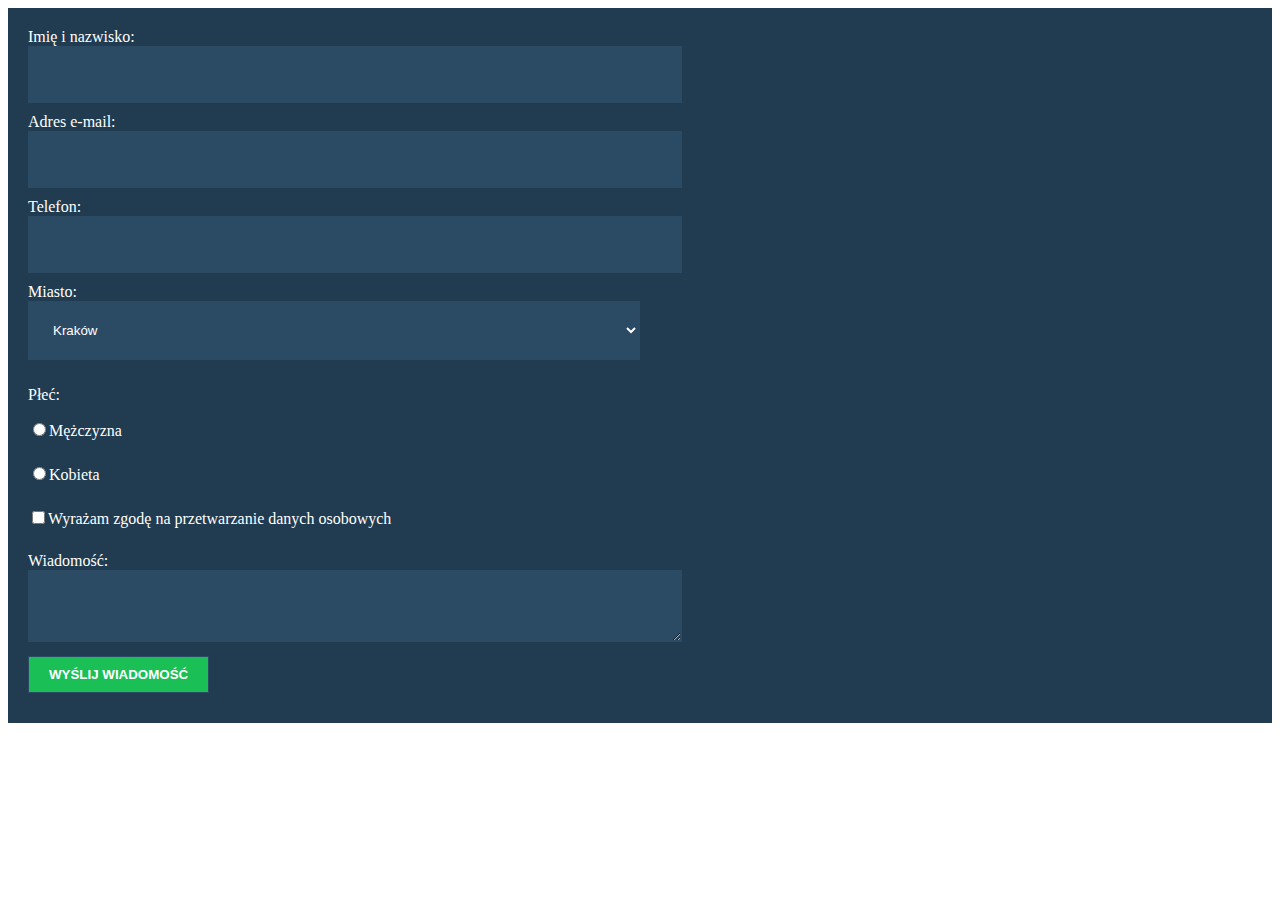
<file: 1-formularz-html5/index.html>
<!DOCTYPE html>
<html lang="en">
<head>
    <meta charset="UTF-8">
    <meta name="viewport" content="width=device-width, initial-scale=1.0">
    <title>Formularz HTML</title>
    <link rel="stylesheet" href="css/style.css">
</head>
<body>
    <form action="https://formspree.io/f/mlevnkkd" method="POST">
        
        <label for="name">Imię i nazwisko:</label>
        <input type="text" name="name" id="name"> <br>

        <label for="email">Adres e-mail:</label>
        <input type="email" name="email" id="email"> <br>

        <label for="phone">Telefon:</label>
        <input type="tel" name="phone" id="phone"> <br>

        <label for="city">Miasto:</label>
        <select name="select" id="city">
            <option value="value1">Warszawa</option> 
            <option value="value2" selected>Kraków</option>
            <option value="value3">Gdańsk</option>
        </select><br>

        <p>Płeć:</p>
        <label><input type="radio" name="gender">Mężczyzna</label> <br>
        <label><input type="radio" name="gender">Kobieta</label> <br>

        <label><input type= "checkbox" name="agreement">Wyrażam zgodę na przetwarzanie danych osobowych</label><br>

        <label for="message">Wiadomość:</label>
        <textarea name="message" id="message"></textarea> <br>

        <input type="submit" value="Wyślij wiadomość">
        
    </form>
</body>
</html>
</file>
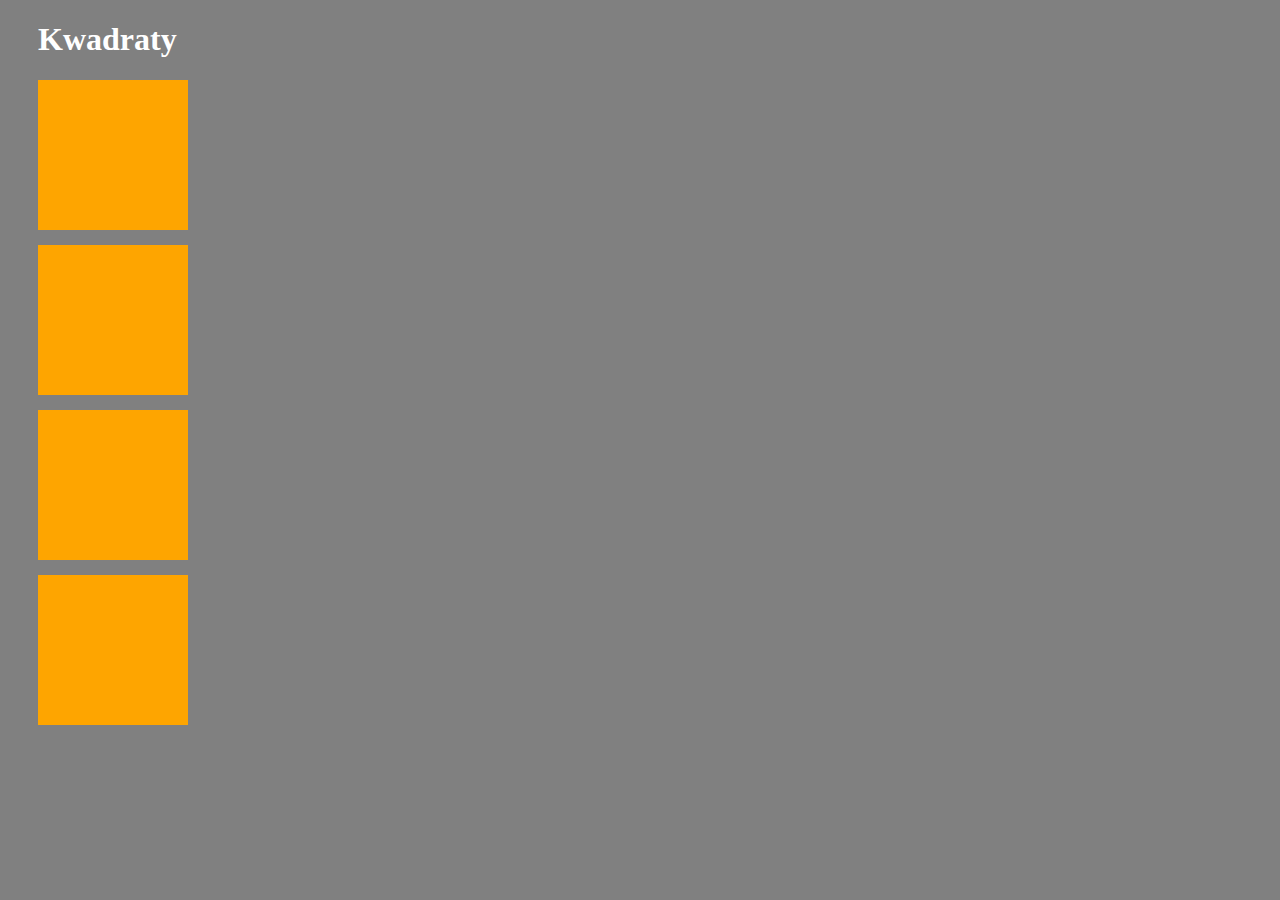
<file: 16-css-kwadraty/index.html>
<!DOCTYPE html>
<html lang="en">
<head>
    <meta charset="UTF-8">
    <meta http-equiv="X-UA-Compatible" content="IE=edge">
    <meta name="viewport" content="width=device-width, initial-scale=1.0">
    <title>Document</title>
    <link rel="stylesheet" href="CSS/style.css">
</head>
<body>
    <h1>Kwadraty</h1>
    <div>
    </div>
    <div>
    </div>
    <div>
    </div>
    <div>
    </div>
</body>
</html>
</file>
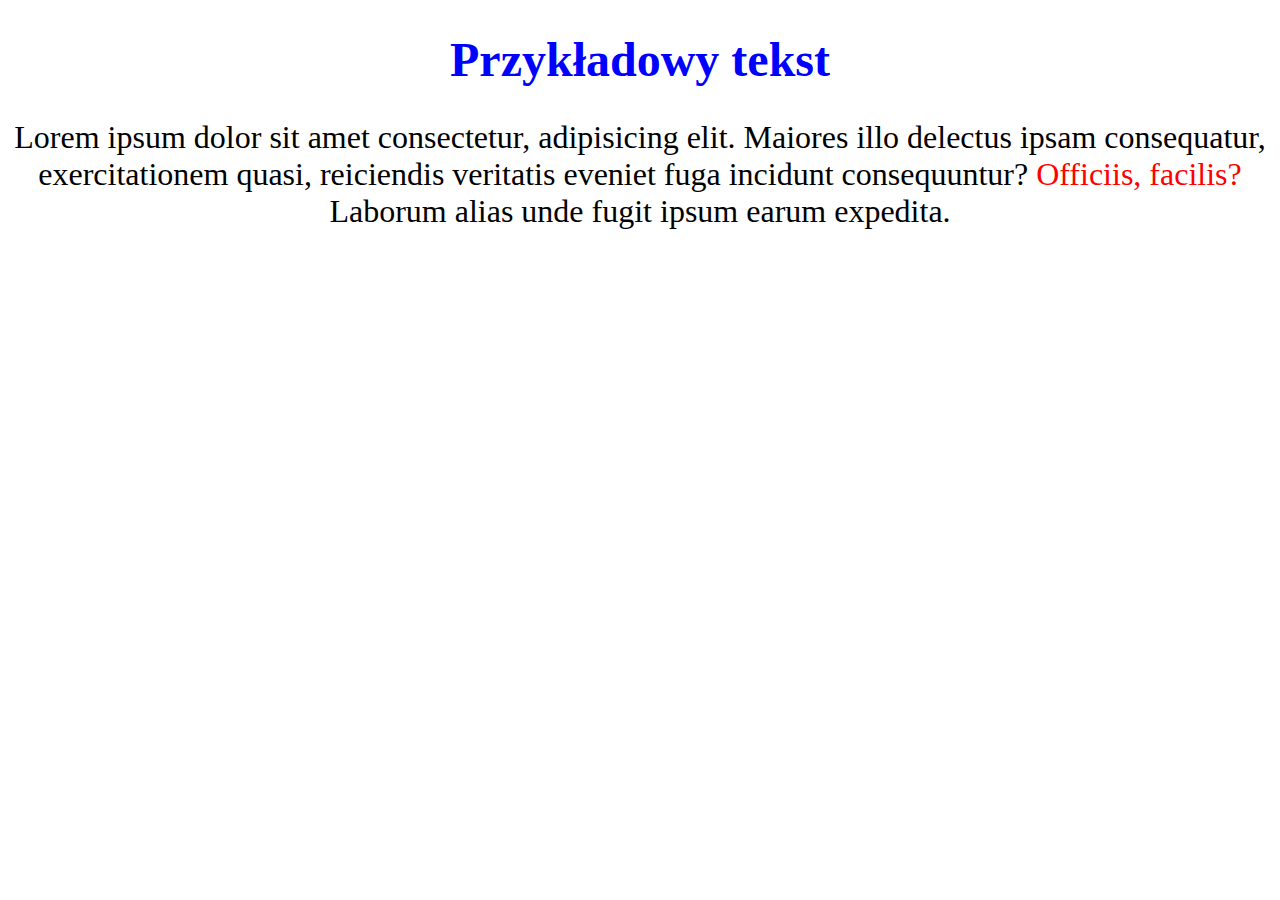
<file: 17-css-tekst/index.html>
<!DOCTYPE html>
<html lang="en">
<head>
    <meta charset="UTF-8">
    <meta http-equiv="X-UA-Compatible" content="IE=edge">
    <meta name="viewport" content="width=device-width, initial-scale=1.0">
    <title>Document</title>
    <link rel="stylesheet" href="css/style.css">
</head>
<body>
<h1>Przykładowy tekst</h1>
<p>Lorem ipsum dolor sit amet consectetur, adipisicing elit. Maiores illo delectus ipsam consequatur, exercitationem quasi, reiciendis veritatis eveniet fuga incidunt consequuntur? <span>Officiis, facilis?</span> Laborum alias unde fugit ipsum earum expedita.</p>  
</body>
</html>
</file>
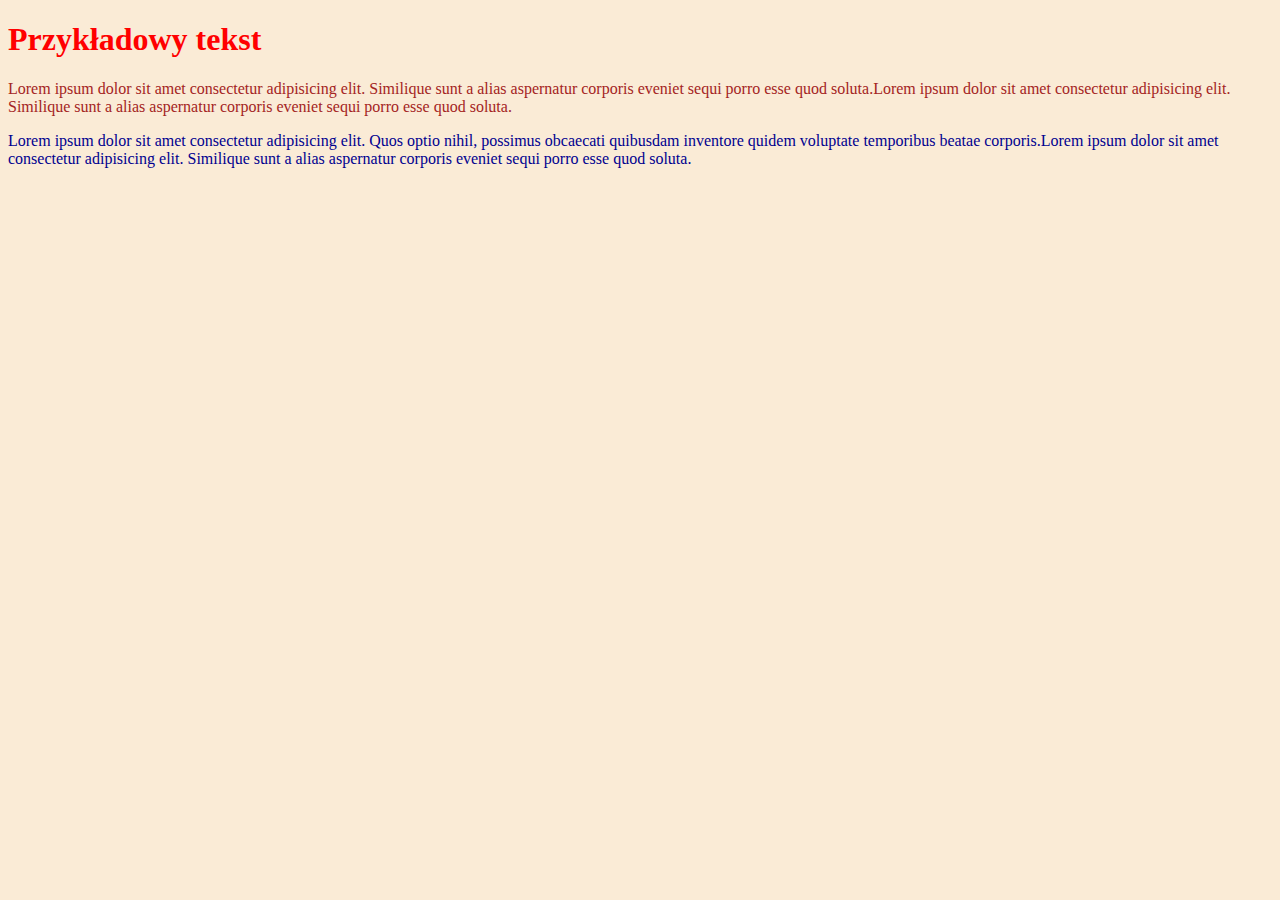
<file: 18-css-kolory/index.html>
<!DOCTYPE html>
<html lang="en">
<head>
    <meta charset="UTF-8">
    <meta http-equiv="X-UA-Compatible" content="IE=edge">
    <meta name="viewport" content="width=device-width, initial-scale=1.0">
    <title>Document</title>
    <link rel="stylesheet" href="css/style.css">
</head>
<body>
<h1>Przykładowy tekst</h1>
<p id="first">Lorem ipsum dolor sit amet consectetur adipisicing elit. Similique sunt a alias aspernatur corporis eveniet sequi porro esse quod soluta.Lorem ipsum dolor sit amet consectetur adipisicing elit. Similique sunt a alias aspernatur corporis eveniet sequi porro esse quod soluta.</p>
<p id="second">Lorem ipsum dolor sit amet consectetur adipisicing elit. Quos optio nihil, possimus obcaecati quibusdam inventore quidem voluptate temporibus beatae corporis.Lorem ipsum dolor sit amet consectetur adipisicing elit. Similique sunt a alias aspernatur corporis eveniet sequi porro esse quod soluta.</p>  
</body>
</html>
</file>
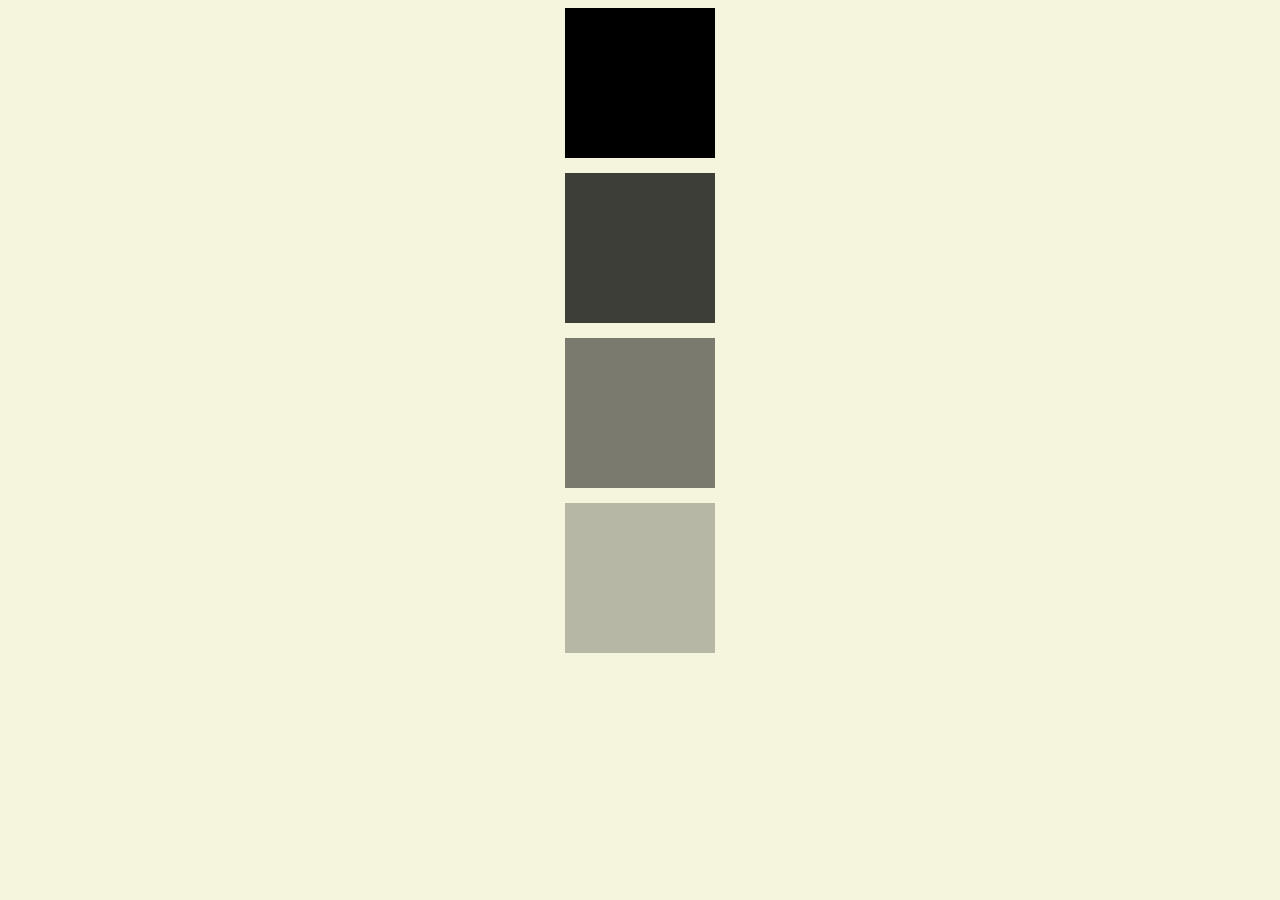
<file: 19-css-kwadraty-przezroczyste/index.html>
<!DOCTYPE html>
<html lang="en">
<head>
    <meta charset="UTF-8">
    <meta http-equiv="X-UA-Compatible" content="IE=edge">
    <meta name="viewport" content="width=device-width, initial-scale=1.0">
    <title>Document</title>
    <link rel="stylesheet" href="css/style.css">
</head>
<body>
    <div id="first" class="parametrs">
    </div>
    <div id="second" class="parametrs">
    </div>
    <div id="third" class="parametrs">
    </div>
    <div id="fourth" class="parametrs">
    </div>
</body>
</html>
</file>
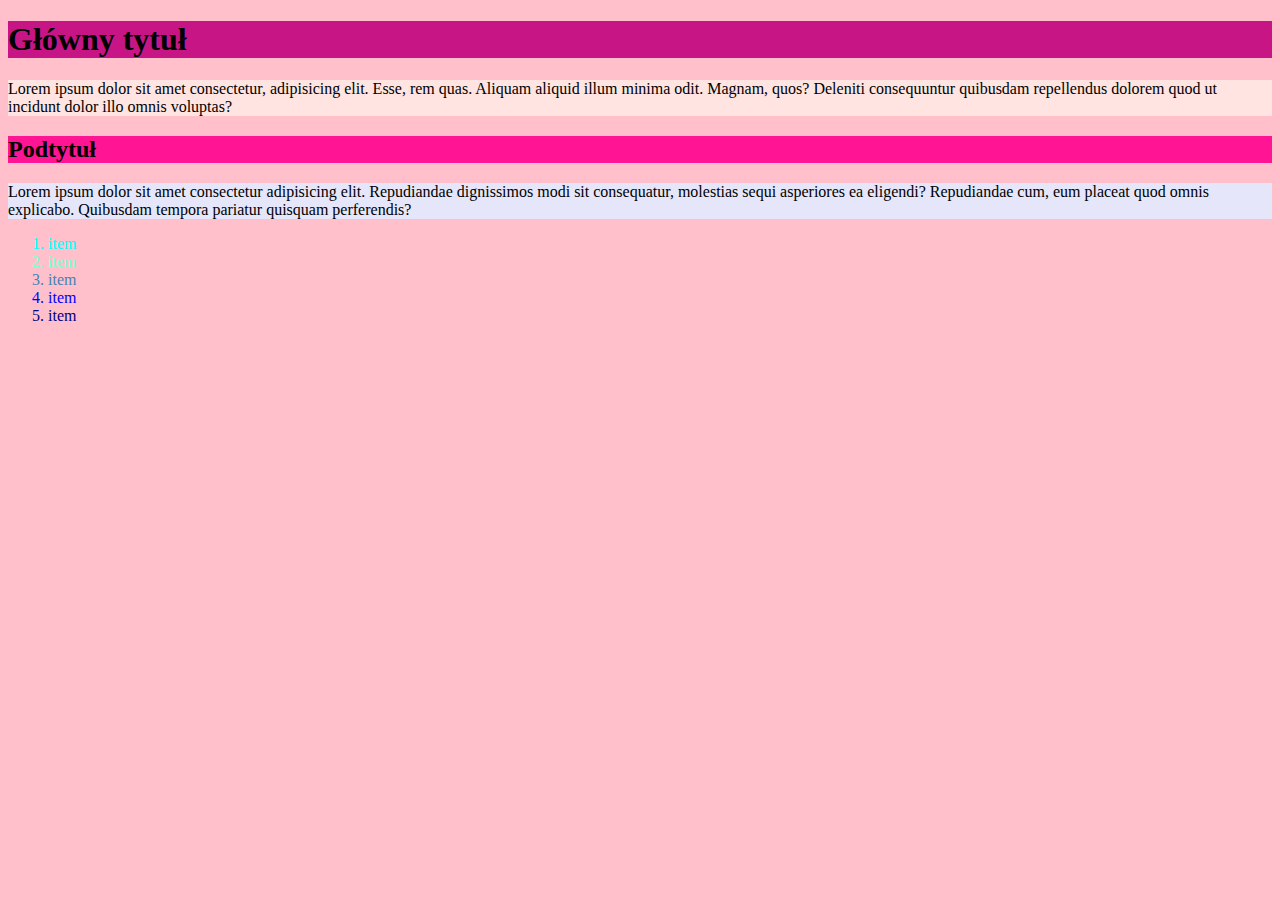
<file: 20-css-kolory-tla-i-czcionek/index.html>
<!DOCTYPE html>
<html lang="en">
<head>
    <meta charset="UTF-8">
    <meta http-equiv="X-UA-Compatible" content="IE=edge">
    <meta name="viewport" content="width=device-width, initial-scale=1.0">
    <title>Document</title>
    <link rel="stylesheet" href="css/style.css">
</head>
<body>
 <h1>Główny tytuł</h1>
 <p id="first">Lorem ipsum dolor sit amet consectetur, adipisicing elit. Esse, rem quas. Aliquam aliquid illum minima odit. Magnam, quos? Deleniti consequuntur quibusdam repellendus dolorem quod ut incidunt dolor illo omnis voluptas?</p>   
 <h2>Podtytuł</h2>
 <p id="second">Lorem ipsum dolor sit amet consectetur adipisicing elit. Repudiandae dignissimos modi sit consequatur, molestias sequi asperiores ea eligendi? Repudiandae cum, eum placeat quod omnis explicabo. Quibusdam tempora pariatur quisquam perferendis?</p>
 <ol>
    <li id="item-1">item</li>
    <li id="item-2">item</li>
    <li id="item-3">item</li>
    <li id="item-4">item</li>
    <li id="item-5">item</li>
 </ol> 

</body>
</html>
</file>
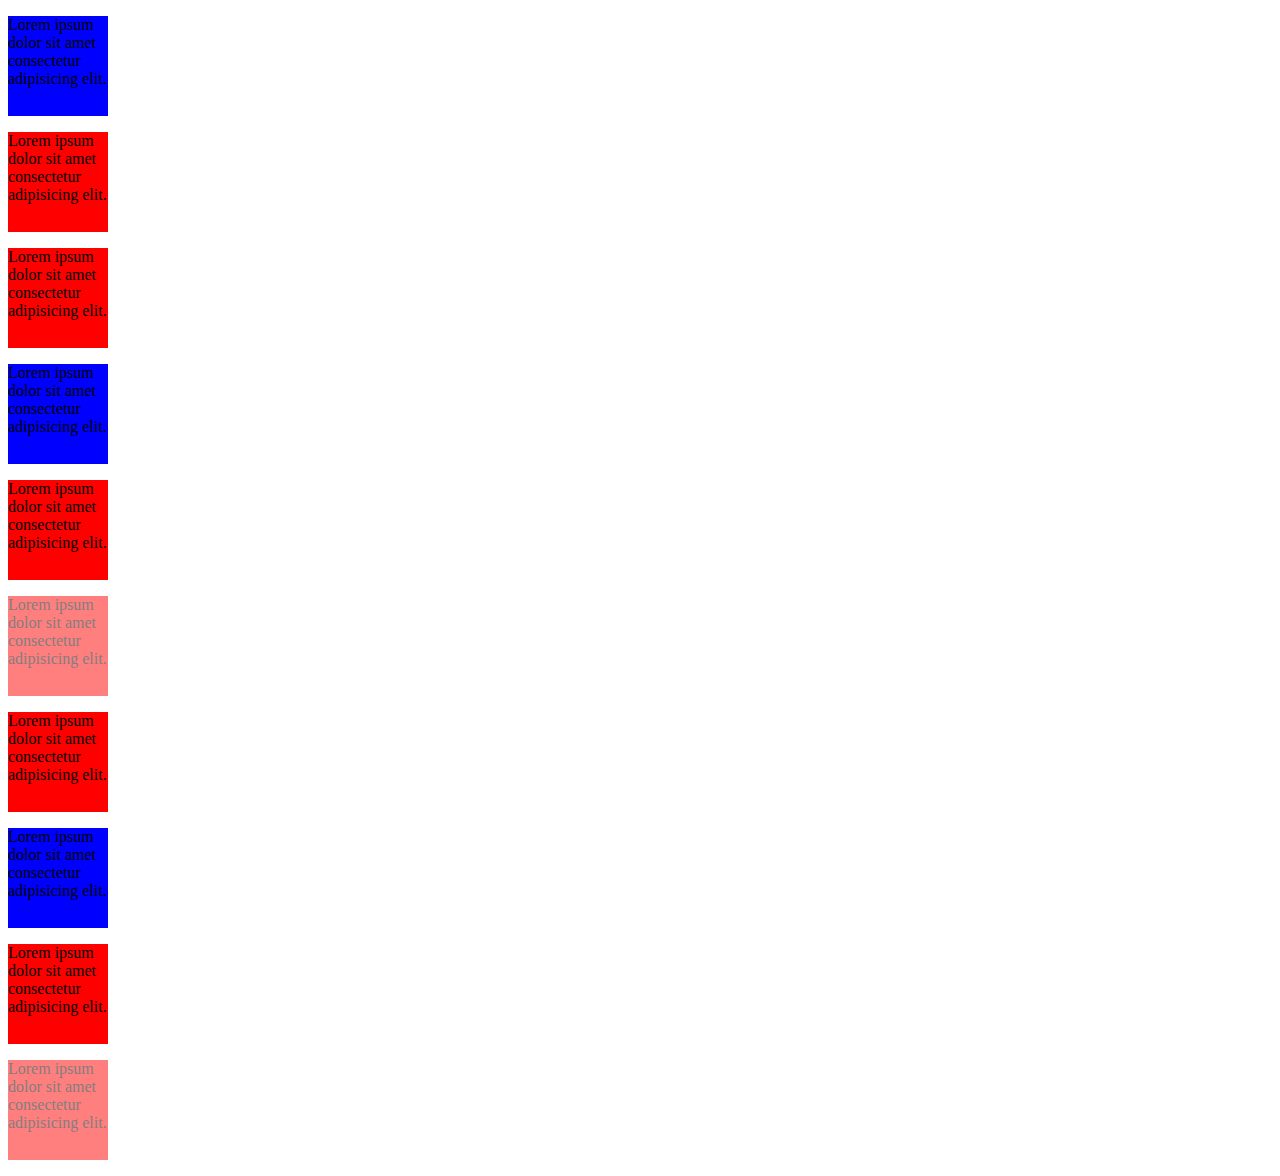
<file: 21-css-wybrane-paragrafy/index.html>
<!DOCTYPE html>
<html lang="en">
<head>
    <meta charset="UTF-8">
    <meta http-equiv="X-UA-Compatible" content="IE=edge">
    <meta name="viewport" content="width=device-width, initial-scale=1.0">
    <title>Document</title>
    <link rel="stylesheet" href="css/style.css">
</head>
<body>
<p class="blue">Lorem ipsum dolor sit amet consectetur adipisicing elit.</p>
<p>Lorem ipsum dolor sit amet consectetur adipisicing elit.</p>
<p>Lorem ipsum dolor sit amet consectetur adipisicing elit.</p>
<p class="blue">Lorem ipsum dolor sit amet consectetur adipisicing elit.</p>
<p>Lorem ipsum dolor sit amet consectetur adipisicing elit.</p>
<p class="opacity">Lorem ipsum dolor sit amet consectetur adipisicing elit.</p>
<p>Lorem ipsum dolor sit amet consectetur adipisicing elit.</p>
<p class="blue">Lorem ipsum dolor sit amet consectetur adipisicing elit.</p>
<p>Lorem ipsum dolor sit amet consectetur adipisicing elit.</p>
<p class="opacity">Lorem ipsum dolor sit amet consectetur adipisicing elit.</p>

</body>
</html>
</file>
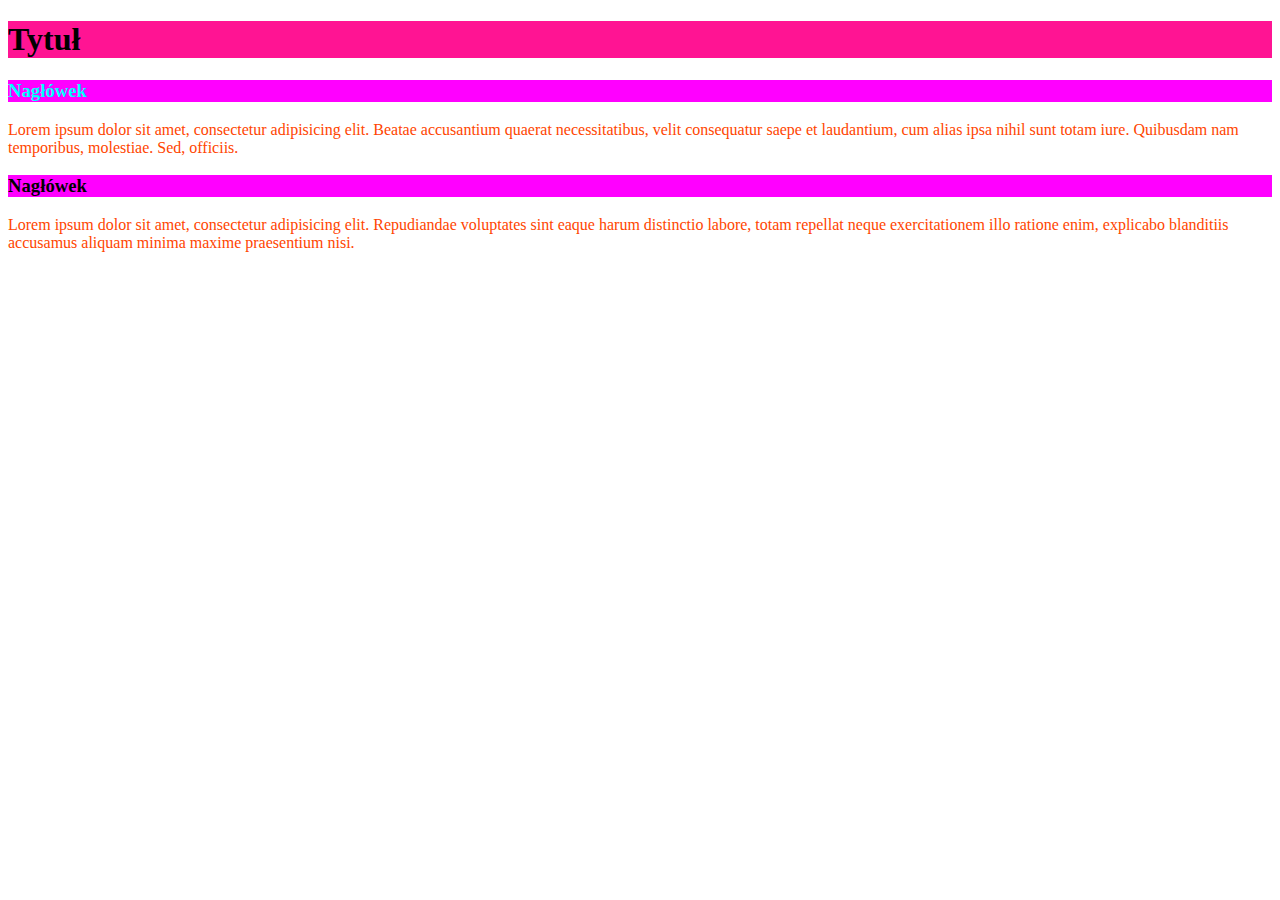
<file: 22-css-selektory-css/index.html>
<!DOCTYPE html>
<html lang="en">
<head>
    <meta charset="UTF-8">
    <meta http-equiv="X-UA-Compatible" content="IE=edge">
    <meta name="viewport" content="width=device-width, initial-scale=1.0">
    <title>Document</title>
    <link rel="stylesheet" href="css/style.css">
</head>
<body>
    <h1>Tytuł</h1>
    <h3>Nagłówek</h3>
    <p>Lorem ipsum dolor sit amet, consectetur adipisicing elit. Beatae accusantium quaerat necessitatibus, velit consequatur saepe et laudantium, cum alias ipsa nihil sunt totam iure. Quibusdam nam temporibus, molestiae. Sed, officiis.</p>
    <h3>Nagłówek</h3>
    <p>Lorem ipsum dolor sit amet, consectetur adipisicing elit. Repudiandae voluptates sint eaque harum distinctio labore, totam repellat neque exercitationem illo ratione enim, explicabo blanditiis accusamus aliquam minima maxime praesentium nisi.</p>
</body>
</html>
</file>
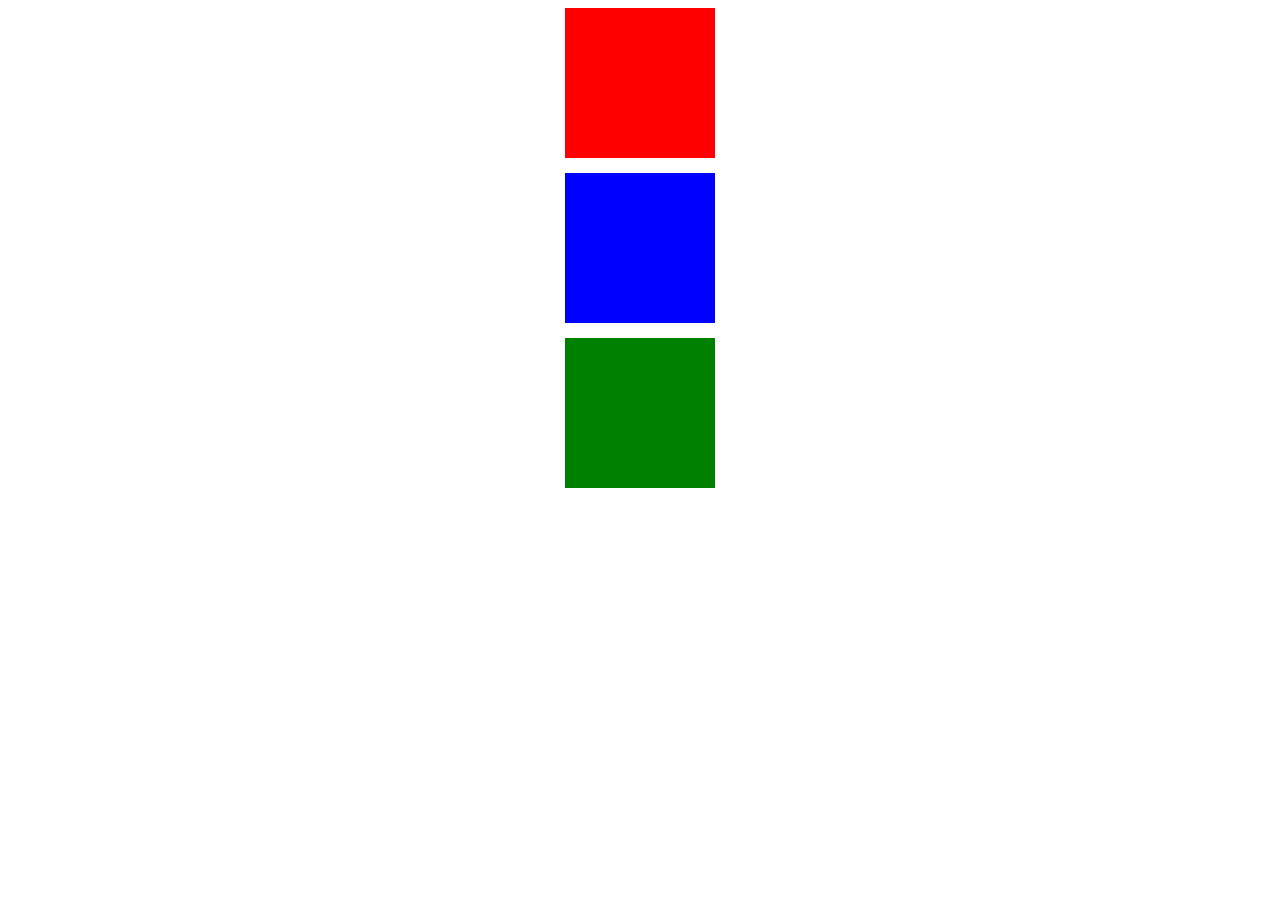
<file: 3-efekty-przejscia/index.html>
<!DOCTYPE html>
<html lang="en">
<head>
    <meta charset="UTF-8">
    <meta http-equiv="X-UA-Compatible" content="IE=edge">
    <meta name="viewport" content="width=device-width, initial-scale=1.0">
    <title>Efekty przejścia</title>
    <link rel="stylesheet" href="css/style.css">
</head>
<body>
    <div class="box red"></div>
    <div class="box blue"></div>
    <div class="box green"></div>

</body>
</html>
</file>
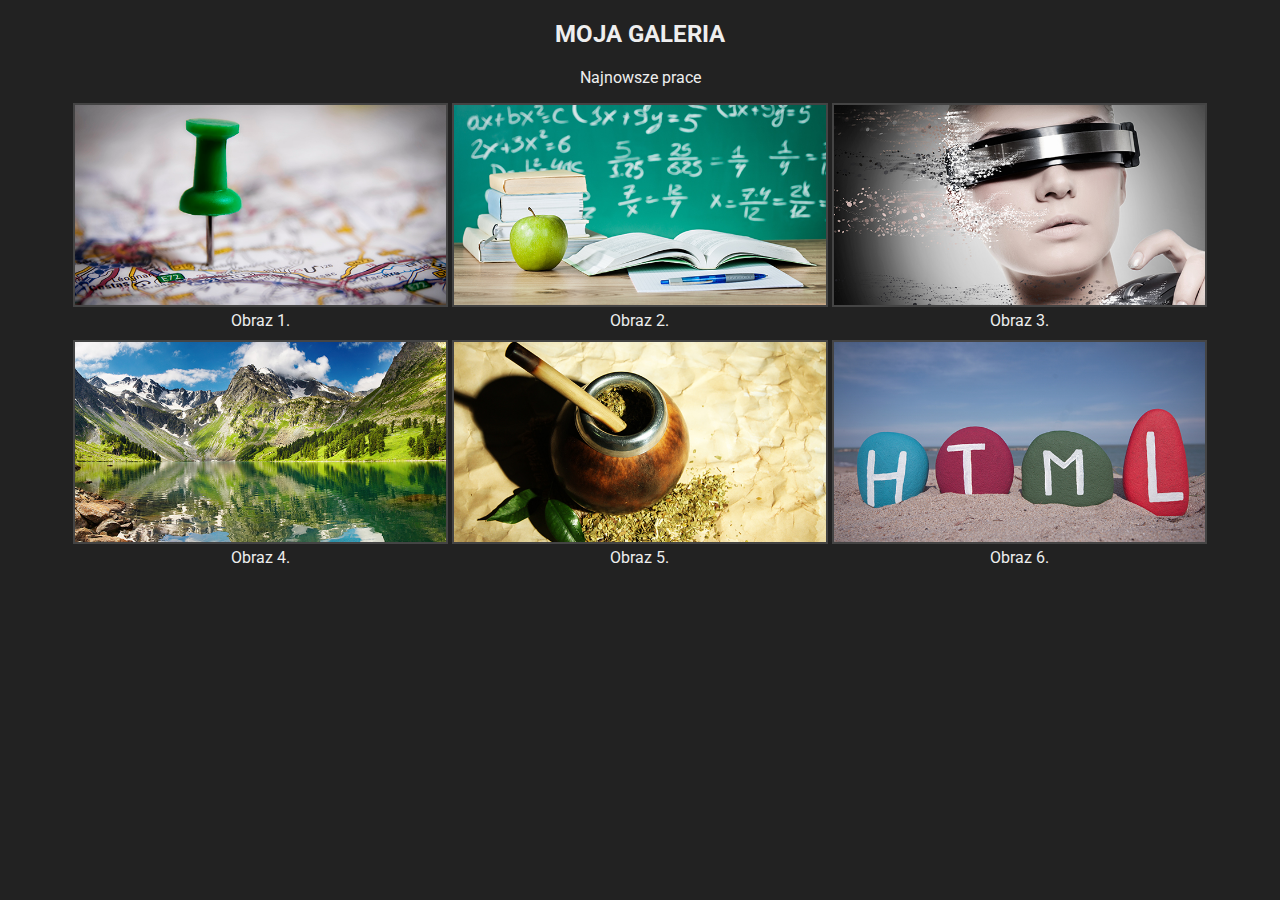
<file: 8-responsywnosc/index.html>
<!DOCTYPE html>
<html lang="en">
<head>
	<meta charset="UTF-8">
	<title>Responsive galery</title>
	<meta name="viewport" content="width=device-width">
	<link href="https://fonts.googleapis.com/css?family=Roboto:100,300,400,500,700" rel="stylesheet">
	<link rel="stylesheet" href="css/style.css">
</head>
<body>
	<section id="gallery">
		<header>
			<h2>Moja galeria</h2>
			<p>Najnowsze prace</p>
		</header>
		<figure>
			<img src="img/image1.jpg" alt="image 1">
			<figcaption>Obraz 1.</figcaption>
		</figure>
		<figure>
			<img src="img/image2.jpg" alt="image 2">
			<figcaption>Obraz 2.</figcaption>
		</figure>
		<figure>
			<img src="img/image3.jpg" alt="image 3">
			<figcaption>Obraz 3.</figcaption>
		</figure>
		<figure>
			<img src="img/image4.jpg" alt="image 4">
			<figcaption>Obraz 4.</figcaption>
		</figure>
		<figure>
			<img src="img/image5.jpg" alt="image 5">
			<figcaption>Obraz 5.</figcaption>
		</figure>
		<figure>
			<img src="img/image6.jpg" alt="image 6">
			<figcaption>Obraz 6.</figcaption>
		</figure>
	</section>
</body>
</html>
</file>
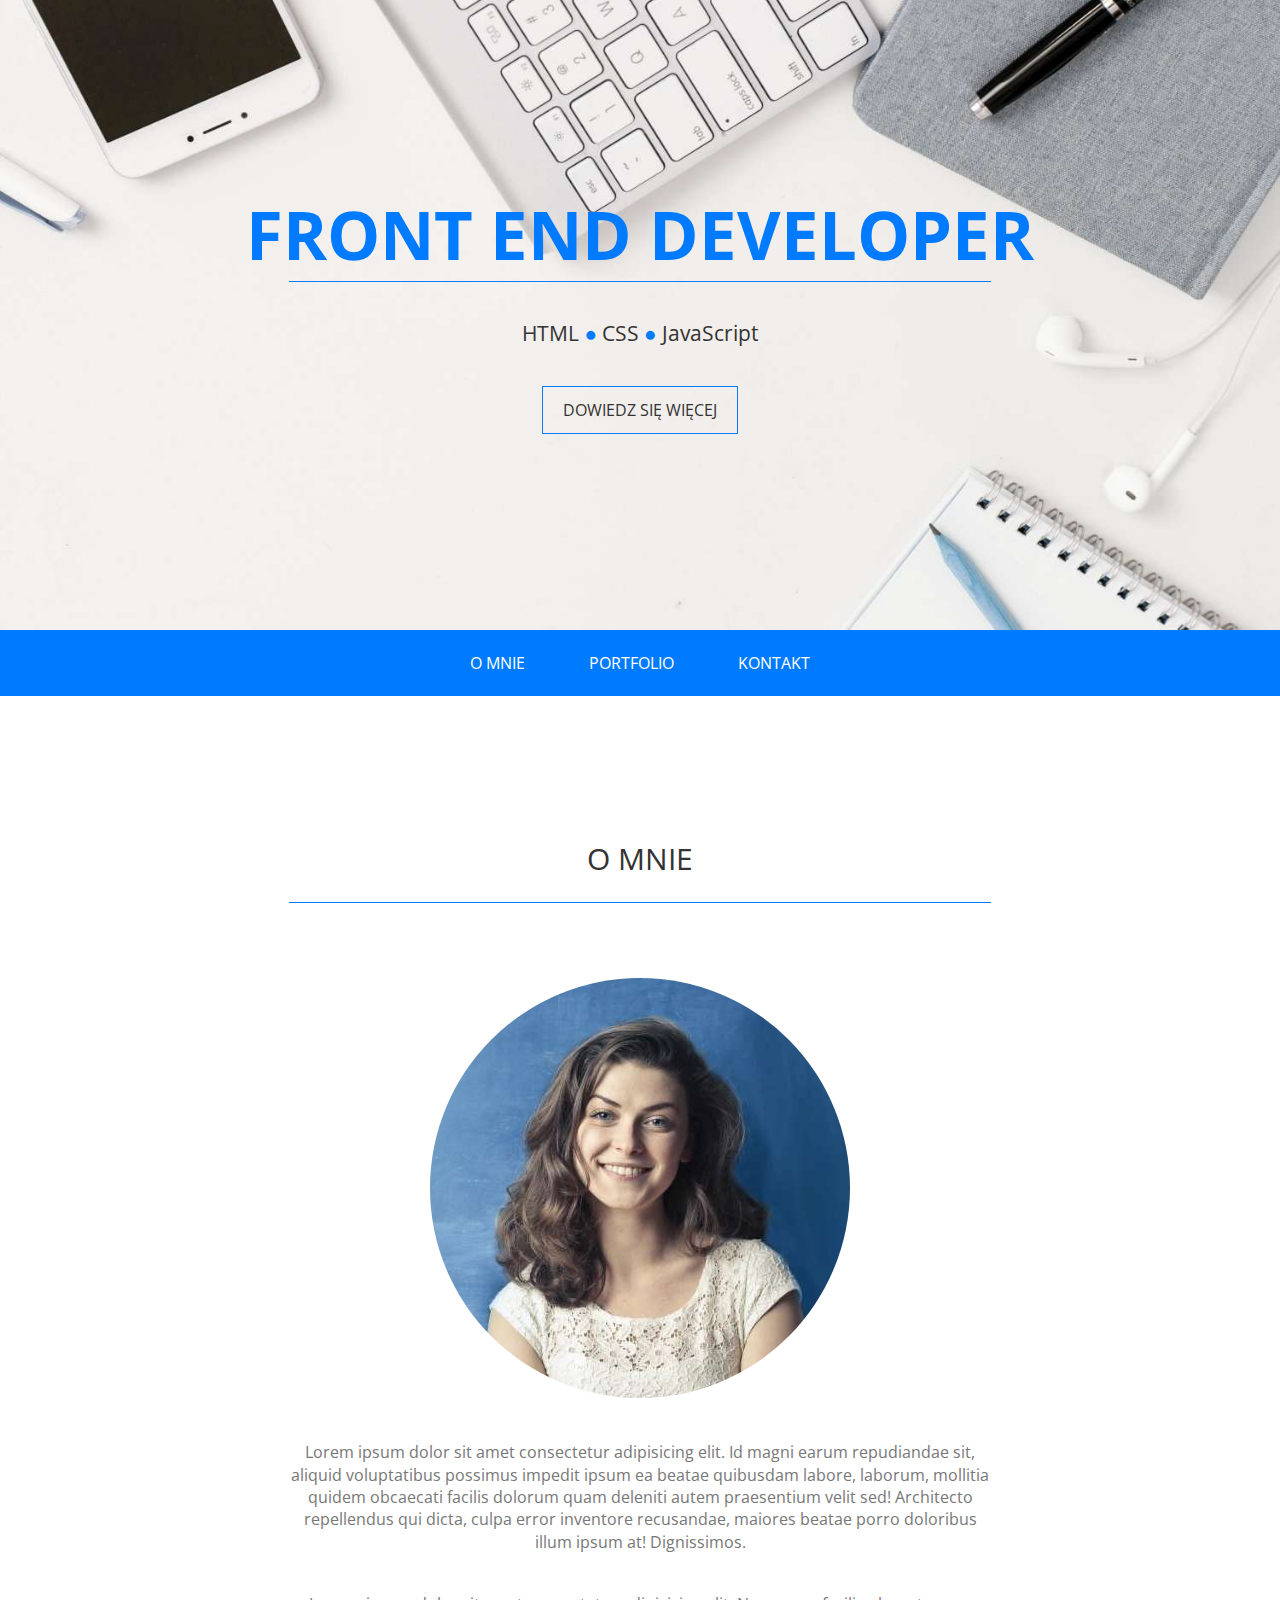
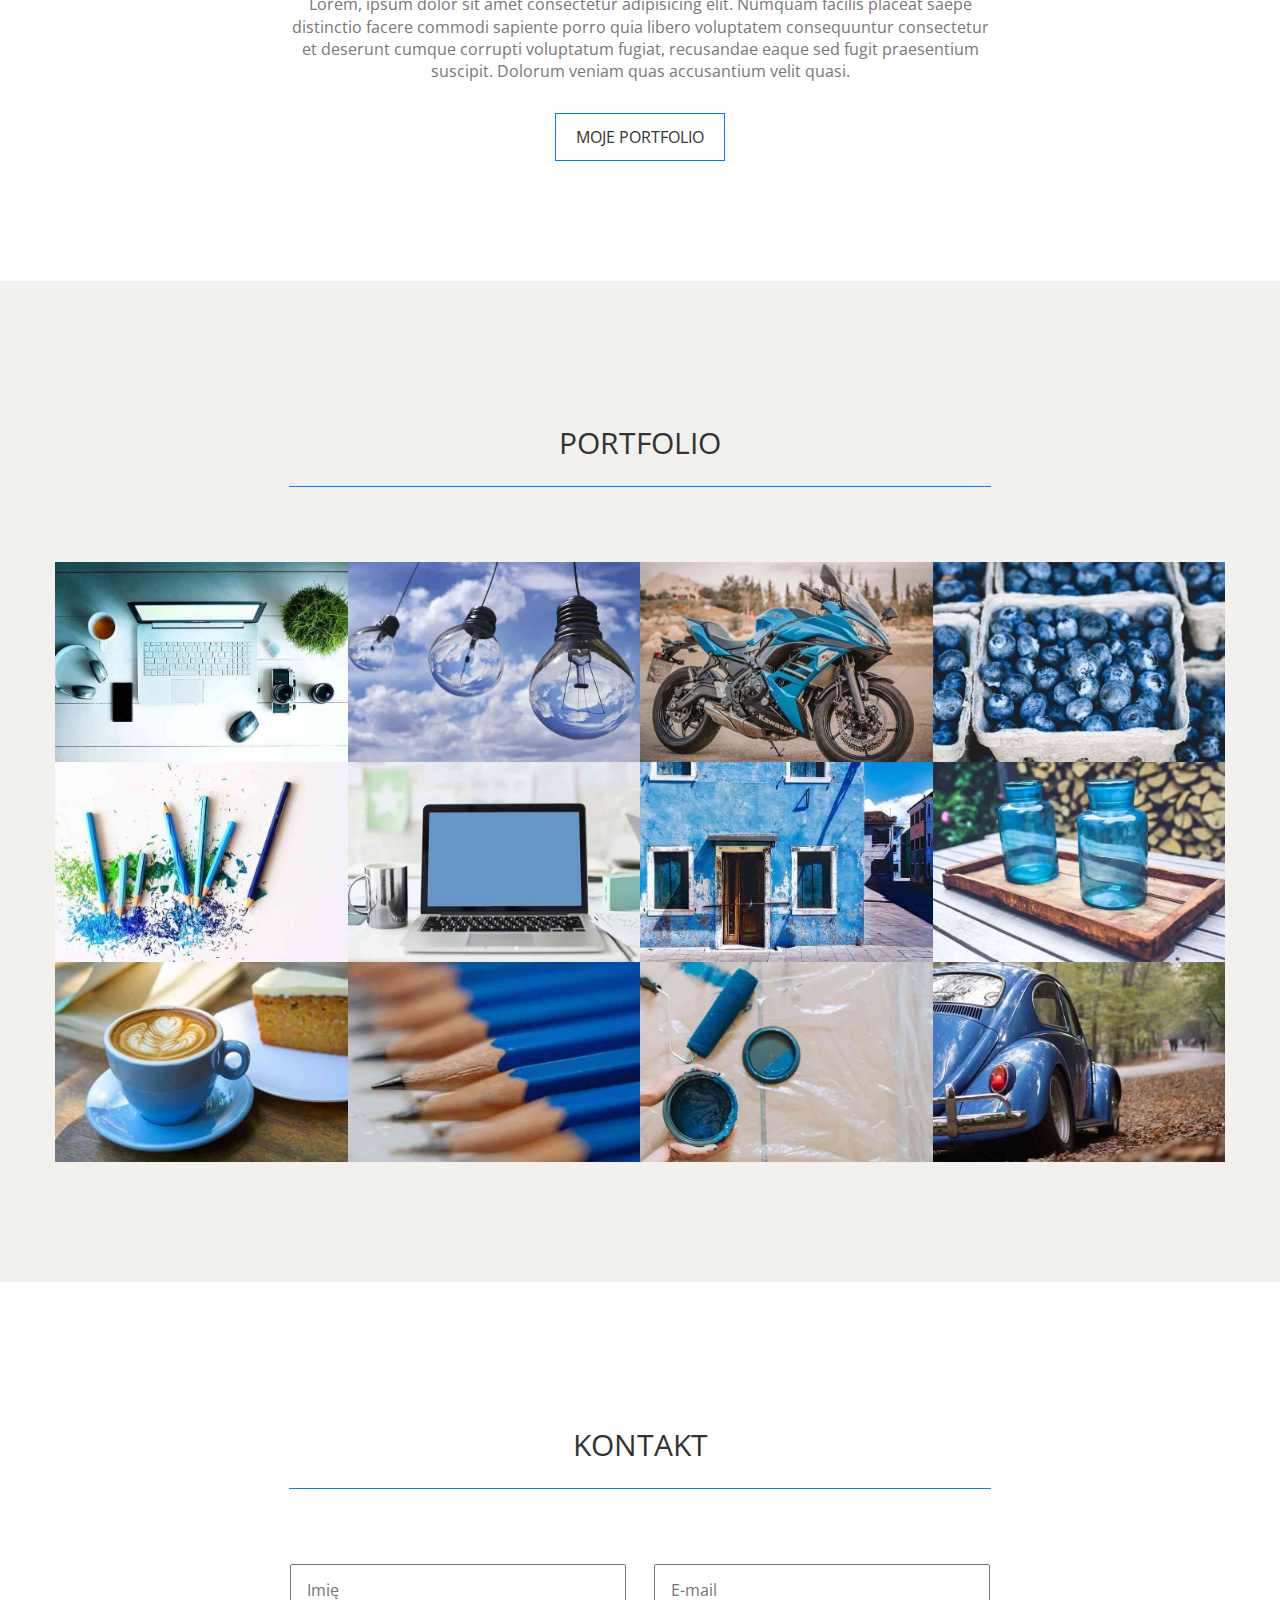
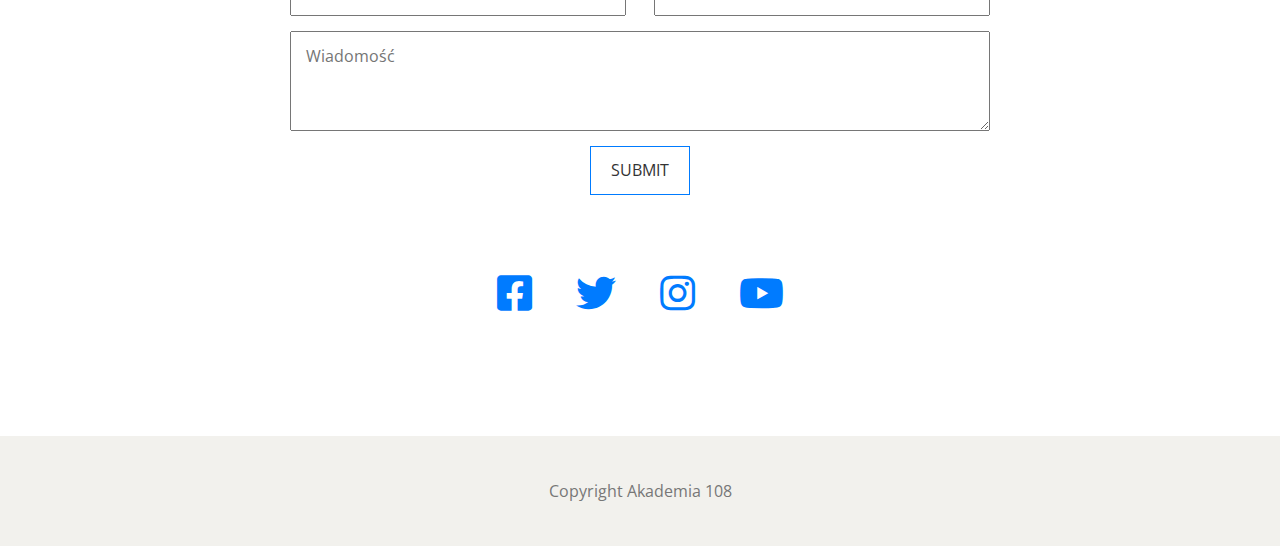
<file: 9-projekt-portfolio/index.html>
<!DOCTYPE html>
<html lang="pl">
<head>
    <meta charset="UTF-8">
    <meta http-equiv="X-UA-Compatible" content="IE=edge">
    <meta name="viewport" content="width=device-width, initial-scale=1.0">
    <title>Portfolio</title>
    <link rel="stylesheet" href="css/normalize.css">
    <link href="https://fonts.googleapis.com/css2?family=Open+Sans:wght@300;400&display=swap" rel="stylesheet">
    <link rel="stylesheet" href="https://use.fontawesome.com/releases/v5.0.7/css/all.css">
    <link rel="stylesheet" href="css/style.css">
</head>
<body>
    <header class="main-header">
        <div class="main-header-content">
            <h1>Front End Developer</h1>
            <hr>
            <p>HTML <span>●</span> CSS <span>●</span> JavaScript</p>
            <a href="" class="btn">Dowiedz się więcej</a>
        </div>
    </header>

   <nav class="main-menu">
    <label for="drop-nav">Menu</label>
    <input type="checkbox" id="drop-nav">
    <ul>
        <li class="menu-item"><a href="#about">O mnie</a></li>
        <li class="menu-item"><a href="#portfolio">Portfolio</a></li>
        <li class="menu-item"><a href="#contact">Kontakt</a></li>
    </ul>
   </nav>

    <section id="about" class="about">
        <div class="container">
            <header class="section-header">
                <h2>O mnie</h2>
                <hr>
            </header>
            <img src="img/about.jpg" alt="Wiktoria Harper" class="about-img">
            <p>Lorem ipsum dolor sit amet consectetur adipisicing elit. Id magni earum repudiandae sit, aliquid voluptatibus possimus impedit ipsum ea beatae quibusdam labore, laborum, mollitia quidem obcaecati facilis dolorum quam deleniti autem praesentium velit sed! Architecto repellendus qui dicta, culpa error inventore recusandae, maiores beatae porro doloribus illum ipsum at! Dignissimos.</p>
            <p>Lorem, ipsum dolor sit amet consectetur adipisicing elit. Numquam facilis placeat saepe distinctio facere commodi sapiente porro quia libero voluptatem consequuntur consectetur et deserunt cumque corrupti voluptatum fugiat, recusandae eaque sed fugit praesentium suscipit. Dolorum veniam quas accusantium velit quasi.</p>
            <a href="" class="btn">Moje portfolio</a>

        </div>

    </section>
    <section id="portfolio" class="portfolio">
        <div class="container">
            <header class="section-header">
                <h2>Portfolio</h2>
                <hr>
            </header>
            <div class="portfolio-wraper">
                <a href="" class="portfolio-item">
                    <img src="img/portfolio/photo-1.jpg" alt="portfolio item 1">
                    <h3>Projekt</h3>
                </a>
                <a href="" class="portfolio-item">
                    <img src="img/portfolio/photo-2.jpg" alt="portfolio item 2">
                    <h3>Projekt</h3>
                </a>
                <a href="" class="portfolio-item">
                    <img src="img/portfolio/photo-3.jpg" alt="portfolio item 3">
                    <h3>Projekt</h3>
                </a>
                <a href="" class="portfolio-item">
                    <img src="img/portfolio/photo-4.jpg" alt="portfolio item 4">
                    <h3>Projekt</h3>
                </a>
                <a href="" class="portfolio-item">
                    <img src="img/portfolio/photo-5.jpg" alt="portfolio item 5">
                    <h3>Projekt</h3>
                </a>
                <a href="" class="portfolio-item">
                    <img src="img/portfolio/photo-6.jpg" alt="portfolio item 6">
                    <h3>Projekt</h3>
                </a>
                <a href="" class="portfolio-item">
                    <img src="img/portfolio/photo-7.jpg" alt="portfolio item 7">
                    <h3>Projekt</h3>
                </a>
                <a href="" class="portfolio-item">
                    <img src="img/portfolio/photo-8.jpg" alt="portfolio item 8">
                    <h3>Projekt</h3>
                </a>
                <a href="" class="portfolio-item">
                    <img src="img/portfolio/photo-9.jpg" alt="portfolio item 9">
                    <h3>Projekt</h3>
                </a>
                <a href="" class="portfolio-item">
                    <img src="img/portfolio/photo-10.jpg" alt="portfolio item 10">
                    <h3>Projekt</h3>
                </a>
                <a href="" class="portfolio-item">
                    <img src="img/portfolio/photo-11.jpg" alt="portfolio item 11">
                    <h3>Projekt</h3>
                </a>
                <a href="" class="portfolio-item">
                    <img src="img/portfolio/photo-12.jpg" alt="portfolio item 12">
                    <h3>Projekt</h3>
                </a>

            </div>
        </div>
    </section>


    <section id="contact" class="contact">
        <div class="container">
            <header class="section-header">
                <h2>Kontakt</h2>
                <hr>
            </header>
            <form action="">
            <input type="text" placeholder="Imię" name="name">
            <input type="email" placeholder="E-mail" name="email">
            <textarea placeholder="Wiadomość" name="message"></textarea>
            <input type="submit" class="btn">
        </form>

        <div class="social-links">
            <a href="" class="social-link"><i class="fab fa-facebook-square"></i></a>
            <a href="" class="social-link"><i class="fab fa-twitter"></i></a>
            <a href="" class="social-link"><i class="fab fa-instagram"></i></a>
            <a href="" class="social-link"><i class="fab fa-youtube"></i></a>
        </div>
        </div>
    </section>

    <footer class="main-footer">
        <div class="container"></div>
        <p>Copyright Akademia 108</p>
    </footer>
    
</body>
</html>
</file>
<file: 1-formularz-html5/css/style.css>
form {
    background-color: #213b50;
    color: white;
    padding: 20px;
}
input,
select,
textarea{
    background-color: #2b4a64;
    color: white;
    width: 50%;
    margin-bottom: 10px;
    border: 1px solid #2b4a64;
    padding: 20px;
}
input[type="radio"],
input[type="checkbox"]{
    width: auto;
}
input:focus,
select:focus,
textarea:focus{
    background-color: #4e708c;
    border: 1px solid #ffffff;
}

label{
    display: block;
}
label[for*=male],
label[for=agreement]{
display: inline;
margin-bottom: 2px;
}

input[type="submit"]{
    background-color: #1ac056;
    width: auto;
    cursor: pointer;
    padding: 10px 20px;
    font-weight: 700;
    text-transform: uppercase;
}

input[type="submit"]:hover{
    background-color: #46e881;
}
</file>
<file: 16-css-kwadraty/CSS/style.css>
body {
    background-color: #808080;
}

h1 {
    color: white;
    margin-left: 30px;
}

div {
    background-color: #fea500;
    width: 150px;
    height: 150px;
    margin-bottom: 15px;
    margin-left: 30px;
}
</file>
<file: 17-css-tekst/css/style.css>
h1 {
    color: blue;
    text-align: center;
    font-size: 3em;
}
p {
    text-align: center;
    font-size: 2em;
}
span{
    color: red;
}
</file>
<file: 18-css-kolory/css/style.css>
body {background-color: #faebd6;}
h1 {
    color: red;
}
#first{
color: #a42423;
}
#second{
    color: #00008f;
}
</file>
<file: 19-css-kwadraty-przezroczyste/css/style.css>
body {background-color: #f5f5dd;}

#first {
    background-color: rgba(0, 0, 0);
}
#second {
    background-color: rgba(0, 0, 0, 0.75);
}
#third {
    background-color: rgba(0, 0, 0, 0.5);
}

#fourth {
    background-color: rgba(0, 0, 0, 0.25);   
}

.parametrs {
    width: 150px;
    height: 150px;
    margin: 0 auto;
    margin-bottom: 15px;  
}
</file>
<file: 20-css-kolory-tla-i-czcionek/css/style.css>
body {background-color:#FFC0CB;}
h1 {background-color: #C71585;}
#first {background-color: #FFE4E1;}
h2 {background-color: #FF1493;}
#second {background-color: #E6E6FA;}
#item-1 {color:#00FFFF;}
#item-2 {color:#7FFFD4;}
#item-3 {color:#4682B4;}
#item-4 {color:#0000FF;}
#item-5 {color:#000080;}
</file>
<file: 21-css-wybrane-paragrafy/css/style.css>
p {
    background-color: red;
    height: 100px;
    width: 100px;
}
.blue {
    background-color: blue;
}
.opacity {
opacity: 50%;
}
</file>
<file: 22-css-selektory-css/css/style.css>
h1 {
    background-color: deeppink;
}
h3 {background-color: fuchsia;}
p {color: orangered;}
h1+h3 {
    color: aqua;
}
</file>
<file: 3-efekty-przejscia/css/style.css>
.box{
    height: 150px;
    width: 150px;
    margin: auto;
    margin-bottom: 15px;
    transition: all 2s ease-in;
    cursor: pointer;
}
.red{
    background-color: red;
}
.red:hover{
    width: 300px;

}
.blue{
    background-color: blue;
}
.blue:hover{
    height: 300px;
}
.green{
    background-color: green;
}
.green:hover{
    width: 300px;
    height: 300px;
}
</file>
<file: 8-responsywnosc/css/style.css>
* {
	box-sizing: border-box;
}

body {
	font-family: 'Roboto', sans-serif;
	background-color: #222;
	color: #eee;
}

h2 {
	text-transform: uppercase;
}

#gallery {
	width: 90%;
	margin: 0 auto;
	text-align: center;
}

figure {
	display: inline-block;
	width: 33%;
	margin: 0;
	margin-bottom: 10px;
}

figure figcaption {
	text-align: center;
}

figure img{
	width: 100%;
	border: 2px solid #444;
}

@media screen and (max-width: 992px){
    figure {
        width: 49%;
    }
}

@media screen and (max-width: 768px){
    figure {
        width: 100%;
    }
}
@media screen and (max-width: 480px){
    #gallery {
        width: 100%;
    }
}
</file>
<file: 9-projekt-portfolio/css/style.css>
*{
    box-sizing: border-box;
}
body{
    font-family: 'Open Sans', sans-serif;
}
hr{
    width: 700px;
    border: 1px solid #007bff;
    border-bottom: 0;
}
section{
    padding: 120px 0;
}
.section-header{
    margin-bottom: 75px;
}
.section-header h2{
    color: #333;
    font-size: 1.9em;
    text-align: center;
    text-transform: uppercase;
    font-weight: 400;
}
.btn{
    text-decoration: none;
    text-transform: uppercase;
    color: #333;
    border: 1px solid #007bff;
    padding: 14px 20px;
    cursor: pointer;
    transition: all .3s;
    display: inline-block;
    margin: auto;
    background-color: transparent;
    cursor: pointer;
}

.btn:hover{
    color: #fff;
    background-color: #007bff;
}
.container{
    max-width: 1170px;
    margin: auto;
}

.main-header{
    height: 70vh;
    background-image: url(../img/header.jpg);
    background-size: cover;
    background-position: center;
    background-repeat: no-repeat;
    display: flex;
    align-items: center;
    justify-content: center;
}
.main-header .main-header-content{
    text-align: center;
}
.main-header .main-header-content h1{
    font-size: 4.2em;
    color: #007bff;
    text-transform: uppercase;
    margin: 0;
}

.main-header .main-header-content p{
    color: #333;
    font-size: 1.3em;
    margin: 40px 0;
}

.main-header .main-header-content span{
    color: #007bff;
}

.main-menu{
    background-color: #007bff;
}
#drop-nav{
    display: none;
}

label[for="drop-nav"]{
    display: none;
}
.main-menu ul{
    margin: 0;
    padding: 10px 0;
    text-align: center;
}

.main-menu ul .menu-item{
    display: inline-block;
    margin: 0 10px;
}
.main-menu ul .menu-item a{
    color: #fff;
    text-decoration: none;
    text-transform: uppercase;
    padding: 14px 20px;
    display: block;
    transition: all .3s;
}
.main-menu ul .menu-item a:hover{
    color: #007bff;
    background-color: #fff;
}

.about{
    text-align: center;
}
.about .about-img{
    border-radius: 50%;
}
.about p{
    max-width: 700px;
    margin: 40px auto 30px auto;
    color:#777;
    line-height: 1.4;
}

.portfolio{
    background-color: #f2f1ed;
}

.portfolio-wraper{
    display: flex;
    flex-wrap: wrap;
}

.portfolio-wraper .portfolio-item{
    flex-basis: 25%;
    height: 200px;
    position: relative;
}

.portfolio-wraper .portfolio-item h3{
    position: absolute;
    top: 0;
    left: 0;
    width: 100%;
    height: 100%;
    background-color: #007bff;
    margin: 0;
    text-align: center;
    line-height: 200px;
    color: #fff;
    font-weight: 300;
    font-size: 3em;
    opacity: 0;
    transition: all .3s;

}
.portfolio-wraper .portfolio-item h3:hover{
    opacity: 1;
}

.portfolio-wraper .portfolio-item img{
    width: 100%;
    height: 100%;
    object-fit: cover;
}

.contact form{
    max-width: 700px;
    margin: 30px auto 30px auto;
    display: flex;
    justify-content: space-between;
    flex-wrap: wrap;
}

.contact input[type="text"],
.contact input[type="email"]{
    flex-basis: 48%;
    padding: 15px;
    margin-bottom: 15px;
}

.contact textarea{
    flex-basis: 100%;
    padding: 15px;
    margin-bottom: 15px;
    height: 100px;
}

.social-links{
    margin-top: 75px;
    text-align: center;
}

.social-links .social-link{
    font-size: 2.5em;
    color: #007bff;
    transition: all .3s;
    margin: 0 20px 0 20px;
}
.social-links .social-link:hover{
    color: #777;
    display: inline-block;
}

.main-footer{
    background-color: #f2f1ed;
    padding: 30px;
    text-align: center;
    color: #777;
}

@media (max-width: 1200px){
    .container{
        max-width: 992px;
    }

}
@media (max-width: 992px){
    .container{
        max-width: 768px;
    }
    .portfolio-wraper .portfolio-item{
        flex-basis: 50%;
    }

}
@media (max-width: 768px){
    .container{
        max-width: 95%;
    }
    .portfolio-wraper .portfolio-item{
        flex-basis: 100%;
    }
}
@media (max-width: 480px){
    .main-header .main-header-content h1{
        font-size: 3em;
        word-wrap: break-word;
    }
    .about .about-img{
        max-height: 200px;
        max-width: 200px;
    }
    .contact input[type="text"],
    .contact input[type="email"]{
        flex-basis: 100%;
    }

    label[for="drop-nav"]{
        display: block;
        padding: 14px 20px;
        color: #fff;
        text-transform: uppercase;
        font-size: 1.5em;
        text-align: right;
        cursor: pointer;
    }
    .main-menu ul{
        display: none;
    }

    #drop-nav:checked + ul {
        display: block;
    }

    .main-menu ul .menu-item {
        display: block;
        text-align: right;
        margin: 0;

    }
    hr{ 
        width: auto;
    }
}
</file>
